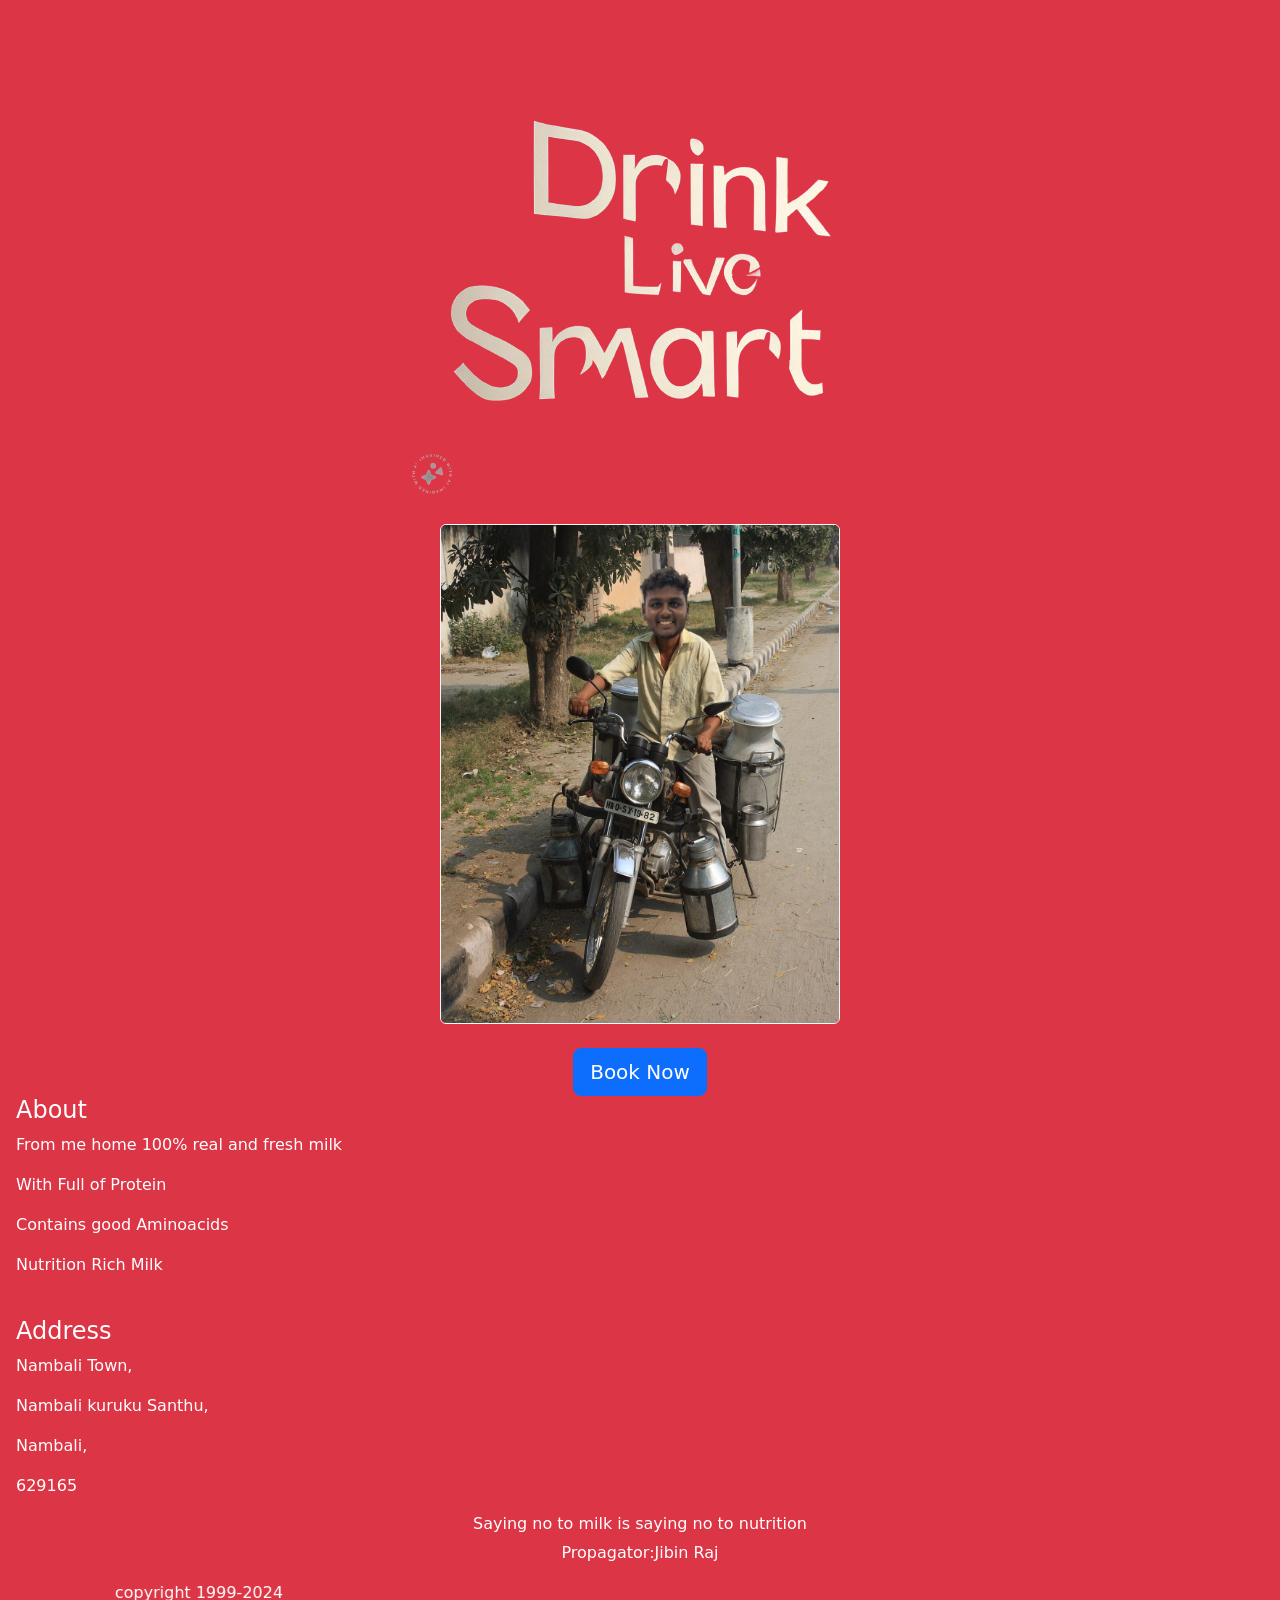
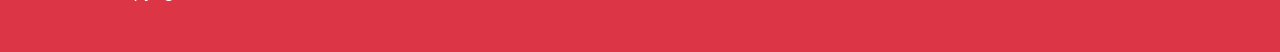
<file: HTML/jibin.html>
<!DOCTYPE html>
<html lang="en">
<head>
    <meta charset="UTF-8">
    <meta name="viewport" content="width=device-width, initial-scale=1.0">
    <title>Milk Service site</title>
    <style>

    </style>
    <link href="https://cdn.jsdelivr.net/npm/bootstrap@5.3.3/dist/css/bootstrap.min.css" rel="stylesheet" integrity="sha384-QWTKZyjpPEjISv5WaRU9OFeRpok6YctnYmDr5pNlyT2bRjXh0JMhjY6hW+ALEwIH" crossorigin="anonymous">
</head>
<body class="p-3 mb-2 bg-danger text-white">
    <center><h1><img src="ji.png" alt=""></h1>
    <img src="J.jpg" alt="" width="400" height="500" class="rounded border border-light"><br><br>
    <button type="button" class="btn btn-primary btn-lg">Book Now</button>
    </center>
    <h4>About</h4>
    <p>From me home 100% real and fresh milk</p>
    <p>With Full of Protein </p>
    <p>Contains good Aminoacids</p>
    <p>Nutrition Rich Milk</p>
    <br>
    <h4>Address</h4>
    <p>Nambali Town,</p>
    <p>Nambali kuruku Santhu,</p>
    <p>Nambali,</p>
    <p>629165</p>
    <center>
        <h6>Saying no to milk is saying no to nutrition</h6>
        <p>Propagator:Jibin Raj</p>
        <marquee behavior="alternate" direction="right">
        <p>copyright 1999-2024</p>
        </marquee>
    </center>
</body>
</html>
</file>
